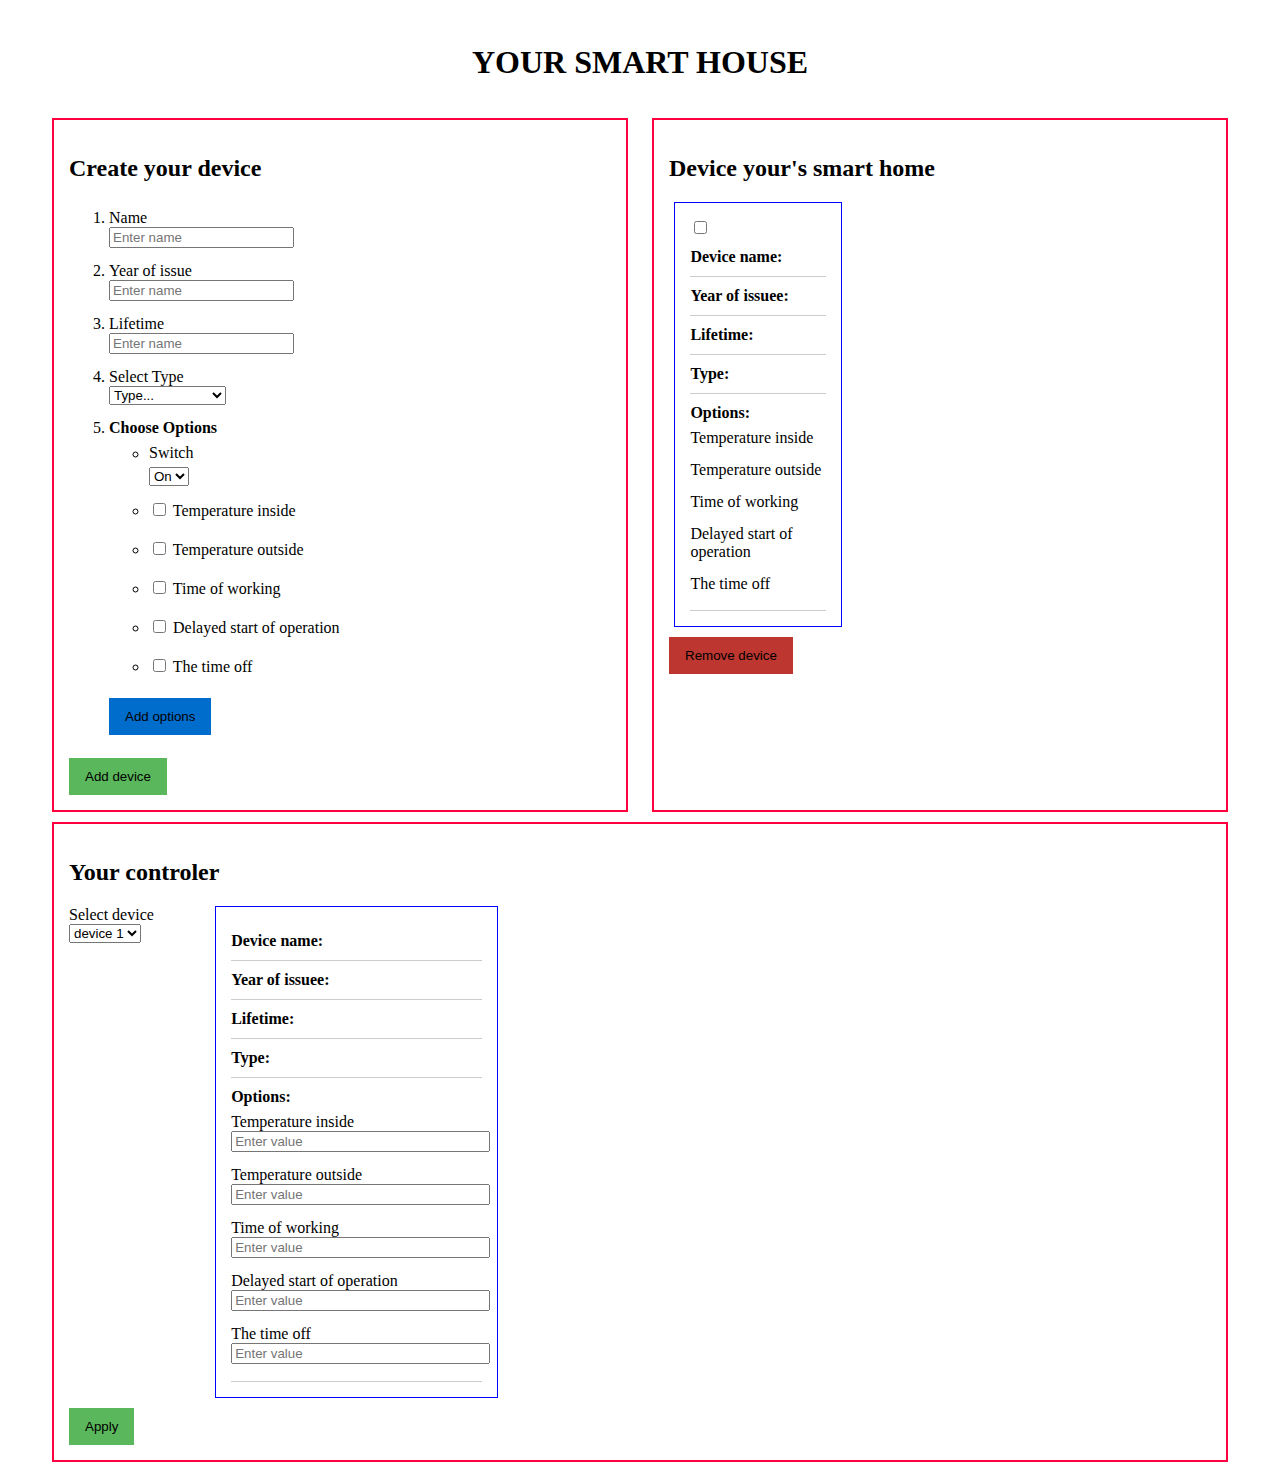
<file: HW 2/index.html>
<!DOCTYPE html>
<html>
	<head>
		<meta charset="utf-8">
		<meta name="viewport" content="width=device-width, initial-scale=1.0">
		<title>Project</title>
		<link media="all" rel="stylesheet" href="css/main.css">
		<script type="text/javascript" src="js/jquery.main.js" defer></script>
	</head>
	<body>
		<div id="wrapper">
			<header id="header">
				<div class="container">
					<h1> Your smart house</h1>
				</div>
			</header>
			<main>
				<div class="container">
					<div class="holder">
						<div class="box create-dev">
							<h2>Create your device</h2>
							<form>
								<ol class="options-list">
									<li>
										<label for="inp-name">Name</label>
										<input type="text" name="l" id="inp-name" placeholder="Enter name">
									</li>
									<li>
										<label for="inp-year">Year of issue</label>
										<input type="text" name="l" id="inp-year" placeholder="Enter name">
									</li>
									<li>
										<label for="inp-lifetime">Lifetime</label>
										<input type="text" name="l" id="inp-lifetime" placeholder="Enter name">
									</li>
									<li>
										<label for="type">Select Type</label>
										<select id="type">
											<option>Type...</option>
											<option>Kitchen</option>
											<option>Common rooms</option>
											<option>Bedroom</option>
											<option>Outside</option>
										</select>
									</li>
									<li>
										<strong>Choose Options</strong>
										<ul class="options-drop">
											<li>
												<label for="type">Switch</label>
												<select>
													<option>On</option>
													<option>Off</option>
												</select>
											</li>
											<li>
												<label for="check1">
													<input type="checkbox" id="check1">
													<span class="fake-label">Temperature inside</span>
													<span class="fake-input"></span>
												</label>
											</li>
											<li>
												<label for="check2">
													<input type="checkbox" id="check2">
													<span class="fake-label">Temperature outside</span>
													<span class="fake-input"></span>
												</label>
											</li>
											<li>
												<label for="check3">
													<input type="checkbox" id="check3">
													<span class="fake-label">Time of working</span>
													<span class="fake-input"></span>
												</label>
											</li>
											<li>
												<label for="check4">
													<input type="checkbox" id="check4">
													<span class="fake-label">Delayed start of operation </span>
													<span class="fake-input"></span>
												</label>
											</li>
											<li>
												<label for="check5">
													<input type="checkbox" id="check5">
													<span class="fake-label">The time off </span>
													<span class="fake-input"></span>
												</label>
											</li>
										</ul>
										<button type="button" class="add-opt btn primary">Add options</button>
									</li>
								</ol>
								<button type="submit" class="btn success add-dev">Add device</button>
							</form>
						</div>
						<div class="box group-dev">
							<h2>Device your's smart home</h2>
							<form action="">
								<div class="dev-holder">
									<div class="smart-device">
										<label for="check6">
											<input type="checkbox" id="check6">
											<span class="fake-label"></span>
											<span class="fake-input"></span>
										</label>
										<div class="row">
											<strong class="field">Device name:</strong>
											<span class="value"></span>
										</div>
										<div class="row">
											<strong class="field">Year of issuee:</strong>
											<span class="value"></span>
										</div>
										<div class="row">
											<strong class="field">Lifetime:</strong>
											<span class="value"></span>
										</div>
										<div class="row">
											<strong class="field">Type:</strong>
											<span class="value"></span>
										</div>
										<div class="row">
											<strong class="field">Options:</strong>
											<ul class="options-value">
												<li>
													<span>Temperature inside</span>
													<span class="value"></span>
												</li>
												<li>
													<span>Temperature outside</span>
													<span class="value"></span>
												</li>
												<li>
													<span>Time of working</span>
													<span class="value"></span>
												</li>
												<li>
													<span>Delayed start of operation</span>
													<span class="value"></span>
												</li>
												<li>
													<span>The time off</span>
													<span class="value"></span>
												</li>
											</ul>
										</div>
									</div>
								</div>
								<button type="submit" class="btn danger del-dev">Remove device</button>
							</form>
						</div>
						<div class="box controler-dev">
							<h2>Your controler</h2>
							<form action="">
								<div class="controler">
									<div class="select-dev">
										<label for="type">Select device</label>
										<select>
											<option>device 1</option>
											<option>device 2</option>
											<option>device 3</option>
											<option>device 4</option>
											<option>device 5</option>
										</select>
									</div>
									<div class="controler-dev-holder">
										<div class="controler-dev-box">
											<div class="row">
												<strong class="field">Device name:</strong>
												<span class="value"></span>
											</div>
											<div class="row">
												<strong class="field">Year of issuee:</strong>
												<span class="value"></span>
											</div>
											<div class="row">
												<strong class="field">Lifetime:</strong>
												<span class="value"></span>
											</div>
											<div class="row">
												<strong class="field">Type:</strong>
												<span class="value"></span>
											</div>
											<div class="row">
												<strong class="field">Options:</strong>
												<ul class="options-value">
													<li>
														<span>Temperature inside</span>
														<input type="text" placeholder="Enter value" />
														<span class="value"></span>
													</li>
													<li>
														<span>Temperature outside</span>
														<input type="text" placeholder="Enter value" />
														<span class="value"></span>
													</li>
													<li>
														<span>Time of working</span>
														<input type="text" placeholder="Enter value" />
														<span class="value"></span>
													</li>
													<li>
														<span>Delayed start of operation</span>
														<input type="text" placeholder="Enter value" />
														<span class="value"></span>
													</li>
													<li>
														<span>The time off</span>
														<input type="text"  placeholder="Enter value" />
														<span class="value"></span>
													</li>
												</ul>
											</div>
										</div>
									</div>
								</div>
								<button type="submit" class="btn success">Apply</button>
							</form>
						</div>
					</div>
				</div>
			</main>
		</div>
	</body>
</html>
</file>
<file: HW 2/css/main.css>
div {
	box-sizing: border-box;
}

#wrapper {
	width: 100%;
	overflow: hidden;
	position: relative;
}

#header {
	padding: 15px 0;
	text-align: center;
	text-transform: uppercase;
}

.container {
	max-width: 1230px;
	padding: 0 15px;
	margin: 0 auto;
}

.holder {
	display: flex;
	justify-content: space-between;
	flex-wrap: wrap;
}

.box {
	width: 48%;
	margin: 0 1% 10px;
	border: 2px solid #ff003f;
	padding: 15px;
}

.box.controler-dev {
	width: 100%;
}

.options-drop {
	padding-bottom: 10px
}

label {
	display: block;
	cursor: pointer;
}

ul li,
ol li {
	padding: 7px 0;
}

.options-drop label{
	display: inline-block;
	vertical-align: middle;
	padding: 0 0 5px;
}

.options-drop label + select {
	display: block;
}

.btn {
	display: block;
	outline: none;
	border:1px solid;
	padding: 10px 15px;
	cursor: pointer;
	transition: background .3s;
}

.btn.primary {
	background: #006dcc;
	border-color: #006dcc;
}

.btn.danger {
	background: #bd362f;
	border-color: #bd362f;
}

.btn.success {
	background: #5bb75b;
	border-color: #5bb75b;
}


.btn:hover {
	background: transparent;
}

.dev-holder {
	display: flex;
	justify-content: flex-start;
	margin: 0 0 10px;
}

.smart-device {
	border: 1px solid blue;
	width: 31%;
	margin: 0 1%;
	padding: 15px;
}

.controler {
	display: flex;
	justify-content: flex-start;
}

.select-dev {
	width: 12%;
	align-self" flex-start;
}

.controler-dev-holder {
	display: flex;
	justify-content: flex-start;
	flex-wrap:wrap;
	width: 80%;
}

.controler-dev-box {
	width: 31%;
	margin: 0 1% 10px;
	border: 1px solid blue;
	padding: 15px;
}

.row {
	border-bottom: 1px solid #ccc;
	padding: 10px 0;
	width: 100%;
}

.controler-dev-box .row .field {
	display: block;
}

.options-value {
	padding: 0;
	margin: 0;
	list-style: none;
}

.controler-dev-box .options-value input {
	width: 100%;
}
</file>
